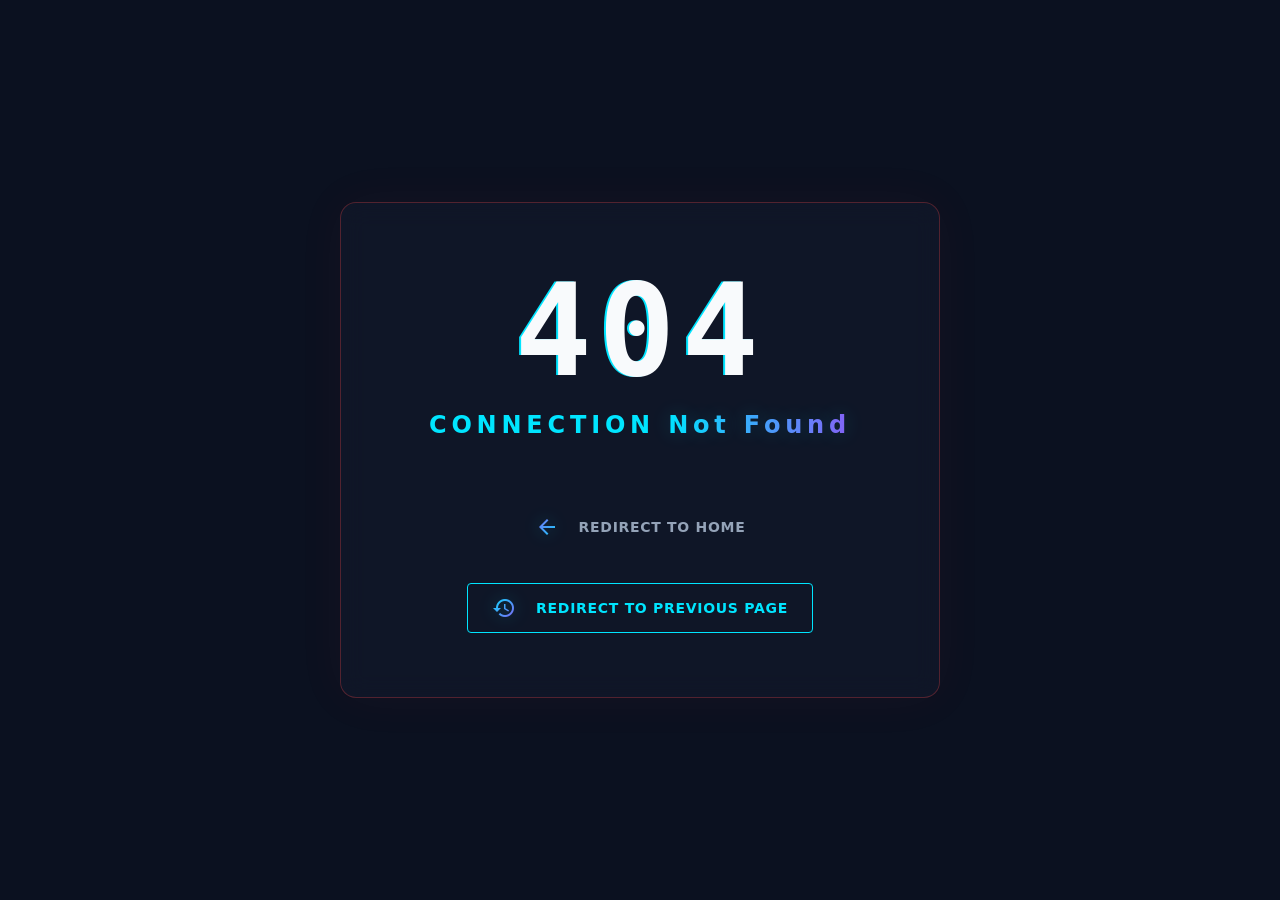
<file: 404page.html>
<!DOCTYPE html>
<html lang="en">

<head>
    <meta charset="UTF-8">
    <meta name="viewport" content="width=device-width, initial-scale=1.0">
    <title>404 - Access Restricted | Stackly Cyber Security</title>
    <link href="https://fonts.googleapis.com/icon?family=Material+Icons" rel="stylesheet">
    <link rel="stylesheet" href="shared.css">
    <link rel="stylesheet" href="style.css">
    <link rel="stylesheet" href="https://cdnjs.cloudflare.com/ajax/libs/font-awesome/6.5.1/css/all.min.css">
</head>

<body class="cyber-404-body">
    <section class="cyber-404-section">

        <div class="auth-bg-grid"></div>

        <div class="error-container glass-panel">

            <div class="glitch-wrapper">
                <h1 class="glitch-text font-mono" data-text="404">404</h1>
            </div>

            <h2 class="error-title">CONNECTION <span class="text-gradient">Not Found</span></h2>


            <a href="index.html" class="btn btn-ghost w-100" style="margin-top: 2rem; justify-content: center;">
                <span class="material-icons" style="rotate: 180deg; margin-right: 20px;">arrow_forward</span>
                Redirect to Home
            </a>
            <button onclick="history.back()" class="btn btn-outline w-100"
                style="margin-top: 2rem; justify-content: center;">
                <span class="material-icons" style="margin-right: 20px;">history</span>
                Redirect to previous page
            </button>

        </div>
    </section>
    <style>
        .cyber-404-section {
            min-height: 100vh;
            display: flex;
            align-items: center;
            justify-content: center;
            background-color: var(--bg-main);
            position: relative;
            padding: 2rem;
            overflow: hidden;
        }

        .error-container {
            position: relative;
            z-index: 10;
            width: 100%;
            max-width: 600px;
            padding: 4rem 3rem;
            text-align: center;
            border-color: rgba(239, 68, 68, 0.3);
            box-shadow: 0 0 50px rgba(239, 68, 68, 0.05);
        }

        .glitch-wrapper {
            margin-bottom: 1rem;
        }

        .glitch-text {
            font-size: 8rem;
            font-weight: 900;
            line-height: 1;
            margin: 0;
            color: var(--text-main);
            position: relative;
            display: inline-block;
            text-shadow: -2px 0 var(--accent-primary);

        }

        @keyframes glitch-anim-1 {
            0% {
                clip-path: inset(20% 0 80% 0);
                transform: translate(0);
            }

            20% {
                clip-path: inset(60% 0 10% 0);
                transform: translate(-2px, 2px);
            }

            40% {
                clip-path: inset(40% 0 50% 0);
                transform: translate(2px, -2px);
            }

            60% {
                clip-path: inset(80% 0 5% 0);
                transform: translate(-2px, 2px);
            }

            80% {
                clip-path: inset(10% 0 70% 0);
                transform: translate(2px, -2px);
            }

            100% {
                clip-path: inset(30% 0 50% 0);
                transform: translate(0);
            }
        }

        @keyframes glitch-anim-2 {
            0% {
                clip-path: inset(10% 0 60% 0);
                transform: translate(0);
            }

            20% {
                clip-path: inset(80% 0 5% 0);
                transform: translate(2px, -2px);
            }

            40% {
                clip-path: inset(30% 0 20% 0);
                transform: translate(-2px, 2px);
            }

            60% {
                clip-path: inset(70% 0 10% 0);
                transform: translate(2px, -2px);
            }

            80% {
                clip-path: inset(20% 0 50% 0);
                transform: translate(-2px, 2px);
            }

            100% {
                clip-path: inset(50% 0 30% 0);
                transform: translate(0);
            }
        }

        .error-title {
            font-size: 1.5rem;
            letter-spacing: 0.2em;
            margin-bottom: 2rem;
        }

        .terminal-readout {
            background: rgba(0, 0, 0, 0.4);
            border: 1px dashed var(--glass-border);
            padding: 1.5rem;
            border-radius: var(--radius-sm);
            text-align: left;
            font-size: 0.9rem;
            color: var(--text-muted);
            line-height: 1.6;
        }

        .readout-line {
            margin-bottom: 0.5rem;
        }

        .readout-line.error-red {
            color: #EF4444;
        }

        .prefix {
            color: var(--accent-primary);
            margin-right: 0.5rem;
        }

        .typing-line::after {
            content: '█';
            animation: blink 1s step-end infinite;
            color: var(--accent-primary);
            margin-left: 5px;
        }

        @keyframes blink {

            0%,
            100% {
                opacity: 1;
            }

            50% {
                opacity: 0;
            }
        }
    </style>

</body>

</html>
</file>
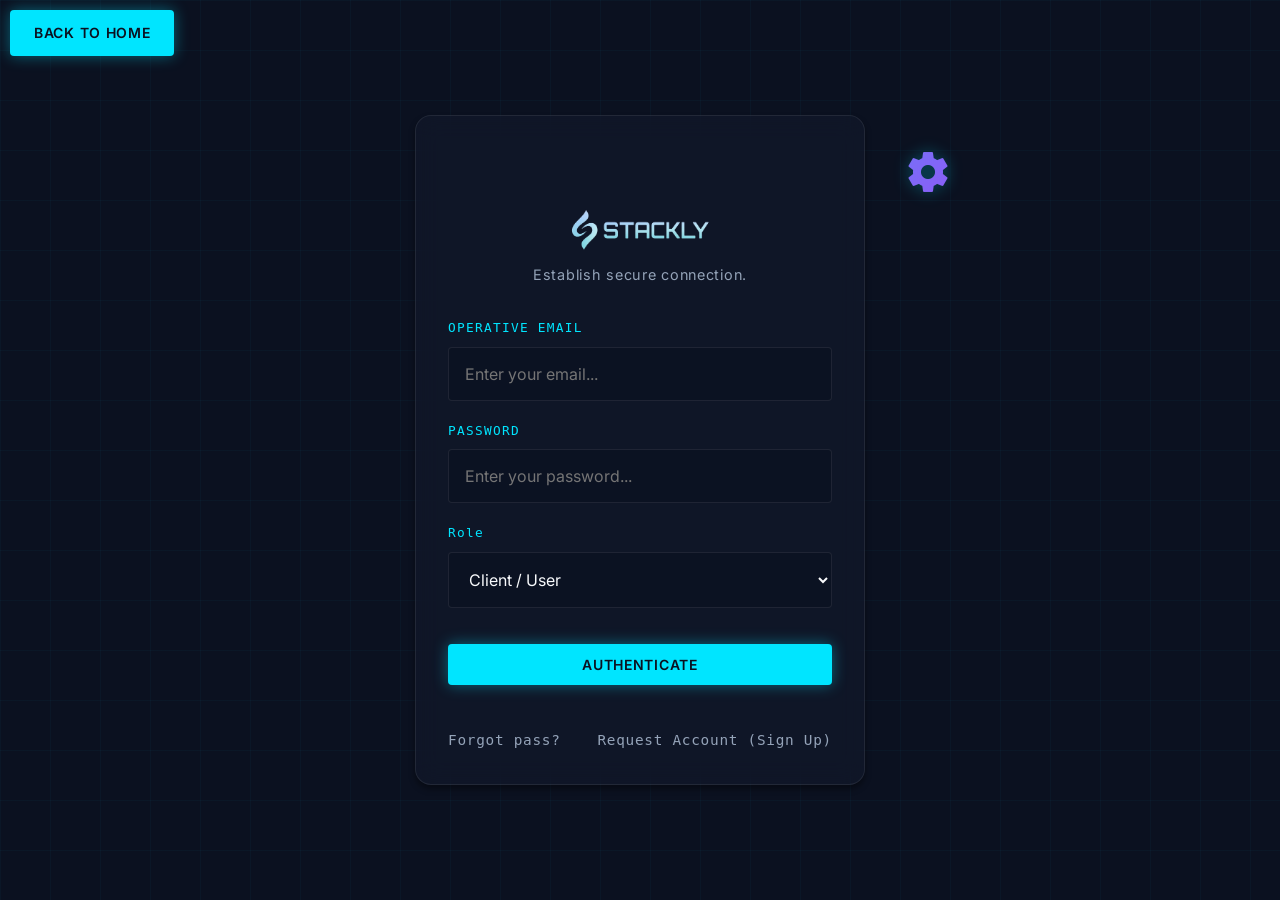
<file: login.html>
<!DOCTYPE html>
<html lang="en">

<head>
    <meta charset="UTF-8">
    <meta name="viewport" content="width=device-width, initial-scale=1.0">
    <title>Login || CyberSecurity</title>
    <link rel="stylesheet" href="login.css">
    <link rel="stylesheet" href="shared.css">
    <link href="https://fonts.googleapis.com/icon?family=Material+Icons" rel="stylesheet">
    <link
        href="https://fonts.googleapis.com/css2?family=DM+Sans:wght@400;500;600;700&family=Inter:wght@300;400;500;600;700;800&family=Outfit:wght@400;600;700;800;900&display=swap"
        rel="stylesheet" />
    <link rel="stylesheet" href="https://cdnjs.cloudflare.com/ajax/libs/font-awesome/6.5.1/css/all.min.css">
    <link href="https://unpkg.com/aos@2.3.1/dist/aos.css" rel="stylesheet">
    <script async src="https://www.googletagmanager.com/gtag/js?id=G-MEREQBG1ZE"></script>
    <script>
        window.dataLayer = window.dataLayer || [];
        function gtag() { dataLayer.push(arguments); }
        gtag('js', new Date());

        gtag('config', 'G-MEREQBG1ZE');
    </script>
</head>

<body>
    <section class="cyber-auth-section">
        <a href="index.html" class="btn btn-primary home-btn">Back to Home</a>
        <div class="auth-bg-grid"></div>

        <div class="auth-container glass-panel">

            <div class="auth-header text-center">
                <span class="material-icons icon-gradient" style="font-size: 3rem;">admin_panel_settings</span>
                <a href="index.html">
                    <img src="./assets/Stackly-Logo-White.webp" alt="Logo" class="logo">
                </a>
                <p class="auth-subtitle" id="auth-subtitle">Establish secure connection.</p>
            </div>

            <div id="auth-errors" class="terminal-errors font-mono" style="display: none; margin-bottom: 1.5rem;"></div>

            <form id="form-login" class="cyber-form auth-form active-form">
                <div class="form-group">
                    <label for="login-email" class="font-mono">OPERATIVE EMAIL</label>
                    <input type="email" id="login-email" placeholder="Enter your email...">
                </div>

                <div class="form-group">
                    <label for="login-password" class="font-mono">PASSWORD</label>
                    <input type="password" id="login-password" placeholder="Enter your password...">
                </div>

                <div class="form-group">
                    <label for="login-role" class="font-mono">Role</label>
                    <div class="custom-select">
                        <select id="login-role">
                            <option value="client" selected>Client / User</option>
                            <option value="admin">System Administrator</option>
                        </select>
                    </div>
                </div>

                <button type="submit" class="btn btn-primary w-100" style="margin-top: 1rem;">Authenticate</button>

                <div class="auth-links font-mono">
                    <a href="#" onclick="switchAuthView('forgot'); return false;">Forgot pass?</a>
                    <a href="#" onclick="switchAuthView('signup'); return false;">Request Account (Sign Up)</a>
                </div>
            </form>

            <form id="form-signup" class="cyber-form auth-form" style="display: none;">
                <div class="form-group">
                    <label for="signup-name" class="font-mono">NAME</label>
                    <input type="text" id="signup-name" placeholder="John Doe">
                </div>

                <div class="form-group">
                    <label for="signup-email" class="font-mono">CORPORATE EMAIL</label>
                    <input type="email" id="signup-email" placeholder="j.doe@company.com">
                </div>

                <div class="form-row">
                    <div class="form-group">
                        <label for="signup-password" class="font-mono">Create KEY</label>
                        <input type="password" id="signup-password" placeholder="Min 8 chars...">
                    </div>
                    <div class="form-group">
                        <label for="signup-confirm" class="font-mono">VERIFY KEY</label>
                        <input type="password" id="signup-confirm" placeholder="Repeat password...">
                    </div>
                </div>

                <button type="submit" class="btn btn-primary w-100" style="margin-top: 1rem;">Initialize
                    Account</button>

                <div class="auth-links font-mono text-center">
                    <a href="#" onclick="switchAuthView('login'); return false;">Already have Account?
                        Authenticate.</a>
                </div>
            </form>

            <form id="form-forgot" class="cyber-form auth-form" style="display: none;">
                <p style="color: var(--text-muted); font-size: 0.9rem; margin-bottom: 1.5rem; text-align: center;">
                    Enter your Operative Email. A secure key reset protocol will be transmitted to your terminal.
                </p>

                <div class="form-group">
                    <label for="forgot-email" class="font-mono">OPERATIVE EMAIL</label>
                    <input type="email" id="forgot-email" placeholder="Enter your email...">
                </div>

                <button type="submit" class="btn btn-primary w-100" style="margin-top: 1rem;"> Reset Password</button>

                <div class="auth-links font-mono text-center">
                    <a href="#" onclick="switchAuthView('login'); return false;">Return to Login</a>
                </div>
            </form>

        </div>
    </section>
    <script>
        document.addEventListener("DOMContentLoaded", () => {

            window.switchAuthView = function (view) {
                document.getElementById('form-login').style.display = 'none';
                document.getElementById('form-signup').style.display = 'none';
                document.getElementById('form-forgot').style.display = 'none';

                const errorContainer = document.getElementById('auth-errors');
                errorContainer.style.display = 'none';
                errorContainer.innerHTML = '';

                const subtitle = document.getElementById('auth-subtitle');
                if (view === 'login') {
                    document.getElementById('form-login').style.display = 'flex';
                    subtitle.textContent = "Establish secure connection.";
                } else if (view === 'signup') {
                    document.getElementById('form-signup').style.display = 'flex';
                    subtitle.textContent = "Request network clearance.";
                } else if (view === 'forgot') {
                    document.getElementById('form-forgot').style.display = 'flex';
                    subtitle.textContent = "Initiate key recovery.";
                }
            };

            const errorContainer = document.getElementById('auth-errors');

            function showError(msg) {
                errorContainer.style.display = 'block';
                errorContainer.innerHTML = `<p><span class="error-prefix">>> ERROR:</span> ${msg}</p>`;
                const container = document.querySelector('.auth-container');
                container.classList.remove('shake-error');
                void container.offsetWidth;
                container.classList.add('shake-error');
            }

            document.getElementById('form-login').addEventListener('submit', (e) => {
                e.preventDefault();
                const email = document.getElementById('login-email').value;
                const password = document.getElementById('login-password').value;
                const role = document.getElementById('login-role').value;

                if (!email || !password) {
                    showError("Credentials missing. Input required.");
                    return;
                }
                sessionStorage.setItem("userMail", email);
                errorContainer.style.display = 'none';
                const btn = e.target.querySelector('button');
                btn.textContent = "Authenticating...";
                btn.style.background = "#10B981";

                setTimeout(() => {
                    if (role === 'admin') {
                        window.location.href = 'admin-dashboard.html';
                    } else if (role === 'client') {
                        window.location.href = 'client-dashboard.html';
                    } else {
                        alert('Select a valid role !')
                    }
                    btn.textContent = "Authenticate";
                    btn.style.background = "";
                }, 1000);
            });

            document.getElementById('form-signup').addEventListener('submit', (e) => {
                e.preventDefault();
                const email = document.getElementById('signup-email').value;
                const pass1 = document.getElementById('signup-password').value;
                const pass2 = document.getElementById('signup-confirm').value;

                const emailRegex = /^[^\s@]+@[^\s@]+\.[^\s@]+$/;

                if (!emailRegex.test(email)) {
                    showError("Invalid email format detected.");
                    return;
                }

                if (pass1.length < 8) {
                    showError("Encryption Pass too weak. Minimum 8 characters required.");
                    return;
                }

                if (pass1 !== pass2) {
                    showError("Verification mismatch. Password do not align.");
                    return;
                }

                errorContainer.style.display = 'none';
                e.target.querySelector('button').textContent = " Granted";
                e.target.querySelector('button').style.background = "#10B981";
                const subtitle = document.getElementById('auth-subtitle');
                setTimeout(() => {
                    document.getElementById('form-login').style.display = 'flex';
                    subtitle.textContent = "Establish secure connection.";
                    document.getElementById('form-signup').style.display = 'none';
                }, 1000);
            });

            document.getElementById('form-forgot').addEventListener('submit', (e) => {
                e.preventDefault();
                const email = document.getElementById('forgot-email').value;

                if (!email) {
                    showError("Operative Email required for recovery.");
                    return;
                }

                errorContainer.style.display = 'none';
                e.target.querySelector('button').textContent = "Loading";
                e.target.querySelector('button').style.background = "#10B981";

                setTimeout(() => {
                    window.location.href = '404page.html'
                }, 1500);
            });
        });
    </script>
</body>

</html>
</file>
<file: shared.css>
:root {
    --bg-main: #0B1120;
    --bg-surface: #172033;
    --bg-surface-hover: #1E293B;
    --bg-glass: rgba(23, 32, 51, 0.4);
    --glass-border: rgba(255, 255, 255, 0.08);
    --accent-primary: #00E5FF;
    --accent-primary-hover: #00B8D9;
    --accent-secondary: #8B5CF6;
    --success-neon: #10B981;
    --danger-neon: #EF4444;
    --warning-neon: #F59E0B;
    --font-primary: 'Inter', system-ui, -apple-system, sans-serif;
    --font-mono: 'Fira Code', 'JetBrains Mono', monospace;
    --text-main: #F8FAFC;
    --text-muted: #94A3B8;
    --text-inverse: #0B1120;
    --shadow-sm: 0 1px 2px rgba(0, 0, 0, 0.5);
    --shadow-md: 0 4px 6px rgba(0, 0, 0, 0.4);
    --glow-primary: 0 0 15px rgba(0, 229, 255, 0.4);
    --glow-danger: 0 0 15px rgba(239, 68, 68, 0.4);
    --radius-sm: 4px;
    --radius-md: 8px;
    --radius-lg: 16px;
    --transition-base: 0.3s ease;
    --border-thin: 1px solid rgba(255, 255, 255, 0.08);
    --border-accent: 1px solid var(--accent-primary);
    --border-danger: 1px solid var(--danger-neon);
    --border-focus: 2px solid var(--accent-primary);
    --linear-bg: linear-gradient(135deg, var(--bg-surface) 0%, rgba(0, 229, 255, 0.27) 100%);
}

*,
*::before,
*::after {
    box-sizing: border-box;
    margin: 0;
    padding: 0;
    transition: all 0.3s ease;
}

h1,
h2,
h3,
h4,
h5,
h6 {
    color: var(--accent-primary);
    font-weight: 700;
    line-height: 1.2;
    letter-spacing: -0.02em;
}

html {
    scroll-behavior: smooth;
}

body {
    background-color: var(--bg-main);
    color: var(--text-main);
    font-family: var(--font-primary);
    line-height: 1.6;
    -webkit-font-smoothing: antialiased;
    overflow-x: hidden;
}


img {
    max-width: 100%;
    height: auto;
    display: block;
    border-radius: var(--radius-sm);
}

a {
    color: var(--accent-primary);
    text-decoration: none;
    transition: all var(--transition-base);
}

a:hover {
    color: var(--text-main);
    text-shadow: var(--glow-primary);
}

button {
    cursor: pointer;
}

.material-icons {
    background: linear-gradient(135deg, var(--accent-primary) 0%, var(--accent-secondary) 100%);
    -webkit-background-clip: text;
    -webkit-text-fill-color: transparent;
    background-clip: text;
    color: transparent;
    display: inline-block;
    filter: drop-shadow(0 0 8px rgba(0, 229, 255, 0.3));
    transition: all 0.4s ease;
}

.font-mono {
    font-family: var(--font-mono);
    font-size: 0.9em;
    letter-spacing: 0.05em;
}

.card {
    background-color: var(--bg-surface);
    border: 1px solid var(--glass-border);
    border-radius: var(--radius-md);
    padding: 1.5rem;
    box-shadow: var(--shadow-md);
    transition: transform var(--transition-base), box-shadow var(--transition-base);
}

.card:hover {
    transform: translateY(-2px);
    box-shadow: var(--glow-primary);
    border-color: rgba(0, 229, 255, 0.2);
}

.glass-panel {
    background: var(--bg-glass);
    backdrop-filter: blur(12px);
    -webkit-backdrop-filter: blur(12px);
    border: 1px solid var(--glass-border);
    border-radius: var(--radius-lg);
    padding: 2rem;
    box-shadow: var(--shadow-md);
}

.btn {
    display: inline-flex;
    align-items: center;
    justify-content: center;
    padding: 0.75rem 1.5rem;
    font-family: var(--font-primary);
    font-weight: 600;
    border-radius: var(--radius-sm);
    cursor: pointer;
    border: none;
    transition: all var(--transition-base);
    text-transform: uppercase;
    letter-spacing: 0.05em;
    font-size: 0.875rem;
}

.btn-primary {
    background-color: var(--accent-primary);
    color: var(--text-inverse);
    box-shadow: var(--glow-primary);
}

.btn-primary:hover {
    background-color: var(--accent-primary-hover);
    box-shadow: 0 0 25px rgba(0, 229, 255, 0.6);
    transform: scale(1.02);
}

.btn-outline {
    background-color: transparent;
    color: var(--accent-primary);
    border: 1px solid var(--accent-primary);
}

.btn-outline:hover {
    background-color: rgba(0, 229, 255, 0.1);
    box-shadow: inset 0 0 10px rgba(0, 229, 255, 0.2), var(--glow-primary);
}

.btn-ghost {
    background-color: transparent;
    color: var(--text-muted);
}

.btn-ghost:hover {
    color: var(--text-main);
    background-color: var(--bg-surface-hover);
}

.btn-danger {
    background-color: transparent;
    color: var(--danger-neon);
    border: 1px solid var(--danger-neon);
}

.btn-danger:hover {
    background-color: rgba(239, 68, 68, 0.1);
    box-shadow: inset 0 0 10px rgba(239, 68, 68, 0.2), var(--glow-danger);
    color: #fff;
}

.chips {
    display: inline-block;
    padding: 14px 18px;
    display: flex;
    flex-direction: row;
    gap: 15px;
    align-items: center;
    background-color: var(--bg-glass);
    width: fit-content;
    border-radius: 20px;
    font-family: var(--font-mono);
    color: var(--accent-primary);
    text-transform: uppercase;
}

/* .chips span {
    color: var(--accent-secondary);
} */

.text-gradient {
    background: linear-gradient(90deg, var(--accent-primary) 0%, var(--accent-secondary) 100%);
    -webkit-background-clip: text;
    -webkit-text-fill-color: transparent;
    background-clip: text;
    color: transparent;
    text-shadow: 0 0 20px rgba(0, 229, 255, 0.2);
}

.text-gradient-light {
    background: linear-gradient(90deg, var(--accent-primary) 0%, #FFFFFF 100%);
    -webkit-background-clip: text;
    -webkit-text-fill-color: transparent;
    background-clip: text;
    color: transparent;
}

.reveal-image {
    max-width: 100%;
    height: 100%;
    display: block;
    clip-path: inset(0 0 0 100%);
    -webkit-clip-path: inset(0 0 0 100%);
}

html.lenis,
html.lenis body {
    height: auto;
}

.lenis.lenis-smooth {
    scroll-behavior: auto !important;
}

.lenis.lenis-smooth [data-lenis-prevent] {
    overscroll-behavior: contain;
}

.lenis.lenis-stopped {
    overflow: hidden;
}

.lenis.lenis-smooth iframe {
    pointer-events: none;
}


.anim-focus {
    opacity: 0;
    transform: scale(1.05);
    filter: blur(10px);
    transition: opacity 1s ease var(--delay, 0s),
        transform 1.2s cubic-bezier(0.2, 0.8, 0.2, 1) var(--delay, 0s),
        filter 1s ease var(--delay, 0s);
    will-change: transform, opacity, filter;
}

.anim-focus.is-visible {
    opacity: 1;
    transform: scale(1);
    filter: blur(0);
}


.anim-wipe {
    clip-path: polygon(0 0, 100% 0, 100% 0, 0 0);
    transition: clip-path 1.2s cubic-bezier(0.77, 0, 0.175, 1) var(--delay, 0s);
    will-change: clip-path;
}

.anim-wipe.is-visible {
    clip-path: polygon(0 0, 100% 0, 100% 100%, 0 100%);
}


.text-mask-wrapper {
    display: inline-block;
    vertical-align: top;
}

.anim-text-slide {
    display: block;
    transform: translateY(110%);
    transition: transform 0.8s cubic-bezier(0.25, 1, 0.5, 1) var(--delay, 0s);
    will-change: transform;
}

.anim-text-slide.is-visible {
    transform: translateY(0);
}

.container {
    max-width: 1200px;
    margin: 0 auto;
    padding: 20px;
    padding-top: 60px;
}

#header {
    transition: all 0.7s ease;
    padding: 20px;
}

.header-cls {
    display: flex;
    flex-direction: row;
    align-items: center;
    justify-content: space-between;
    transition: all 0.4s ease;
}

.logo {
    width: 170px;
}

.nav-links {
    display: flex;
    flex-direction: row;
    align-items: center;
    gap: 15px;
}

.nav-links a {
    padding: 10px;
}

.nav-links a:hover {
    background-color: var(--accent-primary-hover);
    border-radius: 20px;
}

.nav-active {
    background-color: var(--accent-primary-hover);
    border-radius: 20px;
    color: var(--text-main);
    font-weight: 900;
}

.nav-actions {
    display: none;
}

#header.fixed {
    background-color: var(--bg-main);
    backdrop-filter: 12px;
    position: fixed;
    top: 0;
    width: 100%;
    z-index: 100;
    box-shadow: var(--glow-primary);
    border-bottom: var(--border-thin);
    padding: 20px;
}

#header.fixed .header-cls {
    justify-content: space-around;
}

#header.fixed .nav-actions {
    display: block;
}

#header.fixed .scroll-nav {
    display: none;
}

@media (max-width:768px) {
    .nav-links {
        display: none;
    }

    .nav-actions {
        display: none !important;
    }

    .scroll-nav {
        display: none;
    }
}

.hamburger {
    display: none;
    cursor: pointer;
    border-radius: 10px;
    padding: 10px;
    font-size: 2rem;
}

.hamburger span {
    font-size: 2rem;
}

#header.mob-view {
    display: none;
}

.nav-items .close-btn {
    display: none;
}

.close-btn {
    position: fixed;
    top: 30px;
    right: 30px;
    font-size: 36px;
    color: #fff;
    cursor: pointer;
    z-index: 1001;
    display: none !important;
}

header,
.header-items {
    overflow: visible !important;
}

.mob-view {
    display: none;
}

@media (max-width: 768px) {
    .nav-links {
        display: none;
    }

    .nav-actions {
        display: none;
    }

    .ham-btn {
        display: block !important;
    }

    .head-logo {
        z-index: 10000;
    }

    .nav-links {
        position: fixed;
        inset: 0;
        width: 100vw;
        height: 100vh;
        background: var(--bg-surface-hover);
        display: flex !important;
        flex-direction: column;
        align-items: center;
        justify-content: center;
        gap: 28px;
        transform: translateX(100%);
        transition: transform 0.4s ease;
        z-index: 9999;
    }

    .nav-links.active {
        transform: translateX(0);
        color: white !important;
    }

    .nav-links a {
        color: var(--text-main);
        font-size: 26px;
        font-weight: 600;
        text-decoration: none;
    }

    .nav-links .nav-active {
        color: var(--text-main) !important;
        background-color: var(--accent-secondary);
    }


    .nav-links a:hover {
        color: var(--clr-accent);
        background-color: var(--accent-secondary);
    }

    .hamburger {
        display: flex;
    }

    .head-btns {
        display: none;
    }

    .mob-view {
        display: flex;
        flex-direction: column;
        gap: 10px;
    }

    .close-btn.active {
        display: block !important;
    }
}


.section-header {
    display: flex;
    flex-direction: column;
    align-items: center;
    gap: 20px;
    padding: 20px 0;
    max-width: 700px;
    margin: 0 auto;
    text-align: center;
}

.sec-cor .section-header {
    align-items: start !important;
    text-align: start;
    margin: 0;
}

.section-header h1 {
    font-size: 2.5rem;
    line-height: 1.3;
    letter-spacing: 1px;
    text-transform: capitalize;
}

.section-header .chips,
.section-header .sec-head,
.section-header .sec-desc {
    visibility: hidden;
}

@media (max-width:468px) {
    .section-header h1 {
        font-size: 2rem !important;
    }
}


.call-btn {
    display: flex;
    align-items: center;
    gap: 15px;
    border: var(--border-thin);
    padding: 16px;
}

.call-btn:hover {
    border-color: #00B8D9;
}

.mail-btn {
    display: flex;
    gap: 15px;
    align-items: center;
    padding: 20px;
}

.sub-hero {
    background-image: linear-gradient(rgba(0, 0, 0, 0.5), rgba(0, 0, 0, 0.5)), url('./assets/sub-hero1.webp');
    background-attachment: fixed;
    background-position: center;
    background-repeat: no-repeat;
    background-size: cover;
}

.sub-hero-content {
    height: 70vh;
    display: flex;
    flex-direction: column;
    align-items: center;
    justify-content: center;
    gap: 15px;
}

.sub-hero-content .breadcrumb {
    display: flex;
    align-items: center;
    gap: 10px;
}

.sub-hero-content h1 {
    font-size: 3rem;
}

.sub-hero-content a {
    text-decoration: underline;
}

.hero-quote {
    font-size: 2rem;
    text-align: center;
}

.hero-quote span {
    color: var(--accent-primary-hover);
}

.faq-container {
    display: flex;
    flex-direction: row;
    gap: 30px;
}

.faq-head-container {
    flex: 1;
}

.faq-head-container img {
    width: 100%;
}

.faq-content-container {
    display: flex;
    flex-direction: column;
    flex: 1;
    justify-content: space-between;
}

.faq-item {
    background-color: var(--bg-surface);
    border: 1px solid var(--glass-border);
    border-radius: var(--radius-md);
    overflow: hidden;
    transition: all 0.3s ease;
}

.faq-item:hover {
    border-color: rgba(0, 229, 255, 0.3);
}

.faq-item.active {
    border-color: var(--accent-primary);
    box-shadow: 0 0 20px rgba(0, 229, 255, 0.05);
    background-color: var(--bg-main);
}

.faq-ques {
    display: flex;
    justify-content: space-between;
    align-items: center;
    padding: 1.5rem;
    cursor: pointer;
    user-select: none;
}

.faq-ques h3 {
    margin: 0;
    font-size: 1.125rem;
    color: var(--text-main);
    transition: color 0.3s ease;
}

.faq-item.active .faq-ques h3 {
    color: var(--accent-primary);
}

.faq-ques .material-icons {
    color: var(--text-muted);
    transition: transform 0.4s cubic-bezier(0.25, 0.8, 0.25, 1), color 0.3s ease;
}

.faq-item.active .faq-ques .material-icons {
    transform: rotate(180deg);
    color: var(--accent-primary);
}

.faq-ans-wrapper {
    display: grid;
    grid-template-rows: 0fr;
    transition: grid-template-rows 0.4s cubic-bezier(0.25, 0.8, 0.25, 1);
}

.faq-item.active .faq-ans-wrapper {
    grid-template-rows: 1fr;
}

.faq-ans {
    overflow: hidden;
}

.faq-ans p {
    padding: 0 1.5rem 1.5rem 1.5rem;
    margin: 0;
    color: var(--text-muted);
    line-height: 1.6;
}

@media (max-width:900px) {
    .faq-container {
        flex-wrap: wrap;
    }
}

.cta-container {
    display: flex;
    flex-direction: row;
    background: var(--linear-bg);
    border-top: 1px solid var(--glass-border);
    border-bottom: 1px solid var(--glass-border);
    padding: 20px;
    align-items: center;
    gap: 30px;
    justify-content: space-between;
    text-align: center;
    border-radius: 20px;
}

.cta-img {
    overflow: hidden;
}

.cta-img img {
    width: 300px;
    height: 200px;
}

.cta-content {
    display: flex;
    flex-direction: column;
    align-items: center;
    gap: 30px;
}

.cta-actions {
    display: flex;
    gap: 40px;
}

.cta-content h1 {
    max-width: 600px;
}

.cta-container:hover img {
    transform: rotate(10deg);
}

@media (max-width:900px) {
    .cta-actions {
        flex-wrap: wrap;
    }
}

.cyber-footer {
    position: relative;
    background-color: #050810;
    border-top: 1px solid var(--accent-primary);
    box-shadow: inset 0 20px 40px rgba(0, 229, 255, 0.03);
    overflow: hidden;
    padding: 4rem 2rem 2rem 2rem;
    color: var(--text-muted);
}

.footer-grid-bg {
    position: absolute;
    top: 0;
    left: 0;
    width: 100%;
    height: 100%;
    background-image:
        linear-gradient(rgba(255, 255, 255, 0.02) 1px, transparent 1px),
        linear-gradient(90deg, rgba(255, 255, 255, 0.02) 1px, transparent 1px);
    background-size: 40px 40px;
    z-index: 0;
    pointer-events: none;
    mask-image: linear-gradient(to bottom, black 0%, transparent 100%);
    -webkit-mask-image: linear-gradient(to bottom, black 0%, transparent 100%);
}

.footer-container {
    position: relative;
    max-width: 1200px;
    margin: 0 auto;
    z-index: 1;
}

.footer-divider {
    border: none;
    height: 1px;
    background: linear-gradient(90deg, transparent, var(--glass-border) 20%, var(--glass-border) 80%, transparent);
    margin: 3rem 0;
}

.footer-links-grid {
    display: grid;
    grid-template-columns: 2fr 1fr 1fr 1fr;
    gap: 3rem;
}

.brand-logo {
    color: var(--text-main);
    font-size: 1.75rem;
    letter-spacing: 2px;
    margin: 0 0 1rem 0;
}

.brand-desc {
    line-height: 1.6;
    margin: 1.5rem;
    margin-left: 25px;

}

.social-links {
    display: flex;
    gap: 1rem;
    margin-left: 25px;
}


.social-btn {
    display: flex;
    align-items: center;
    justify-content: center;
    width: 40px;
    height: 40px;
    border-radius: 50%;
    background: var(--bg-surface);
    color: var(--text-main);
    border: 1px solid var(--glass-border);
}

.social-btn:hover {
    background: var(--accent-primary);
    color: var(--bg-main);
    box-shadow: 0 0 15px var(--accent-primary);
}

.link-column h4 {
    color: var(--text-main);
    margin: 0 0 1.5rem 0;
    font-size: 0.9rem;
    letter-spacing: 0.1em;
}

.link-column ul {
    list-style: none;
    padding: 0;
    margin: 0;
    display: flex;
    flex-direction: column;
    gap: 0.75rem;
}

.link-column a {
    color: var(--text-muted);
    font-size: 0.95rem;
}

.link-column a:hover {
    color: var(--text-main);
    text-shadow: 0 0 8px rgba(255, 255, 255, 0.5);
    padding-left: 5px;
}

.footer-bottom {
    display: flex;
    justify-content: space-between;
    align-items: center;
    padding-top: 1rem;
    font-size: 0.85rem;
}

.system-status {
    display: flex;
    align-items: center;
    gap: 0.75rem;
    background: rgba(16, 185, 129, 0.1);
    padding: 0.5rem 1rem;
    border-radius: 50px;
    border: 1px solid rgba(16, 185, 129, 0.2);
}

.status-text {
    color: #10B981;
    letter-spacing: 0.05em;
}

.status-dot {
    width: 8px;
    height: 8px;
    background-color: #10B981;
    border-radius: 50%;
    box-shadow: 0 0 10px #10B981;
    animation: pulseSecure 2s infinite;
}

@keyframes pulseSecure {
    0% {
        box-shadow: 0 0 0 0 rgba(16, 185, 129, 0.4);
    }

    70% {
        box-shadow: 0 0 0 8px rgba(16, 185, 129, 0);
    }

    100% {
        box-shadow: 0 0 0 0 rgba(16, 185, 129, 0);
    }
}

@media (max-width: 992px) {
    .footer-links-grid {
        grid-template-columns: 1fr 1fr;
    }

    .footer-newsletter {
        flex-direction: column;
        align-items: flex-start;
    }

    .terminal-input-group {
        max-width: 100%;
    }
}

@media (max-width: 768px) {
    .footer-links-grid {
        grid-template-columns: 1fr;
        gap: 2rem;
    }

    .footer-bottom {
        flex-direction: column;
        gap: 1rem;
        text-align: center;
    }
}

html {
    scrollbar-width: thin;
    scrollbar-color: var(--accent-primary) var(--bg-main);
}

::-webkit-scrollbar {
    width: 8px;
    height: 8px;
}

::-webkit-scrollbar-track {
    background: var(--bg-main);
    border-left: 1px solid rgba(0, 229, 255, 0.05);
}

::-webkit-scrollbar-thumb {
    background: rgba(0, 229, 255, 0.3);
    border-radius: 10px;
    border: 1px solid rgba(0, 229, 255, 0.5);
    transition: background 0.3s ease;
}

::-webkit-scrollbar-thumb:hover {
    background: rgba(0, 229, 255, 0.8);
    box-shadow: 0 0 10px rgba(0, 229, 255, 0.5);
}

::-webkit-scrollbar-corner {
    background: var(--bg-main);
}
</file>
<file: style.css>
:root {
    --bg-main: #0B1120;
    --bg-surface: #172033;
    --bg-surface-hover: #1E293B;
    --bg-glass: rgba(23, 32, 51, 0.4);
    --glass-border: rgba(255, 255, 255, 0.08);
    --accent-primary: #00E5FF;
    --accent-primary-hover: #00B8D9;
    --accent-secondary: #8B5CF6;
    --success-neon: #10B981;
    --danger-neon: #EF4444;
    --warning-neon: #F59E0B;
    --font-primary: 'Inter', system-ui, -apple-system, sans-serif;
    --font-mono: 'Fira Code', 'JetBrains Mono', monospace;
    --text-main: #F8FAFC;
    --text-muted: #94A3B8;
    --text-inverse: #0B1120;
    --shadow-sm: 0 1px 2px rgba(0, 0, 0, 0.5);
    --shadow-md: 0 4px 6px rgba(0, 0, 0, 0.4);
    --glow-primary: 0 0 15px rgba(0, 229, 255, 0.4);
    --glow-danger: 0 0 15px rgba(239, 68, 68, 0.4);
    --radius-sm: 4px;
    --radius-md: 8px;
    --radius-lg: 16px;
    --transition-base: 0.3s ease;
    --border-thin: 1px solid rgba(255, 255, 255, 0.08);
    --border-accent: 1px solid var(--accent-primary);
    --border-danger: 1px solid var(--danger-neon);
    --border-focus: 2px solid var(--accent-primary);
}

.hero {
    position: relative;
    padding: 2rem 2rem;
    overflow: hidden;
    background: radial-gradient(circle at 20% 30%, rgba(0, 229, 255, 0.05), transparent 50%), var(--bg-main);
}

.hero-container {
    max-width: 1200px;
    margin: 0 auto;
    display: grid;
    grid-template-columns: 1fr 1fr;
    gap: 4rem;
    align-items: center;
    z-index: 2;
    position: relative;
}

.hero-content {
    display: flex;
    flex-direction: column;
    gap: 1.5rem;
}

.hero-content .chips,
.hero-head,
.hero-desc,
.hero-actions .btn {
    visibility: hidden;
}

.chips {
    display: inline-flex;
    align-items: center;
    gap: 0.5rem;
    width: fit-content;
    padding: 0.5rem 1.25rem;
    background: rgba(0, 229, 255, 0.1);
    border: 1px solid rgba(0, 229, 255, 0.2);
    border-radius: 50px;
    color: var(--accent-primary);
    font-family: var(--font-mono);
    font-size: 0.875rem;
    font-weight: 500;
    box-shadow: inset 0 0 10px rgba(0, 229, 255, 0.05);
    backdrop-filter: blur(4px);
    -webkit-backdrop-filter: blur(4px);
}

.chips .material-icons {
    font-size: 1.1rem;
}

.hero-head {
    font-size: clamp(2.5rem, 5vw, 4rem);
    line-height: 1.15;
    margin: 0;
    font-weight: 800;
    letter-spacing: -0.02em;
    color: var(--text-main);
}

.hero-desc {
    font-size: 1.125rem;
    color: var(--text-muted);
    max-width: 90%;
    line-height: 1.7;
    margin: 0;
}

.hero-actions {
    display: flex;
    gap: 1rem;
    margin-top: 1rem;
}

.hero-img-slide {
    position: relative;
    width: 100%;
    aspect-ratio: 4 / 3;
    border-radius: var(--radius-lg);
    background: var(--bg-glass);
    border: 1px solid var(--glass-border);
    box-shadow: var(--shadow-md), 0 0 40px rgba(0, 229, 255, 0.08);
    overflow: hidden;
    animation: floatUI 6s ease-in-out infinite;
}

.hero-img {
    position: absolute;
    top: 0;
    left: 0;
    width: 100%;
    height: 100%;
    object-fit: cover;
    opacity: 0;
    transform: scale(1.08);
    transition: opacity 0.8s ease-in-out, transform 0.8s ease-in-out;
    pointer-events: none;
}

.hero-img.active {
    opacity: 1;
    transform: scale(1);
    pointer-events: auto;
}

@keyframes floatUI {
    0% {
        transform: translateY(0px);
    }

    50% {
        transform: translateY(-12px);
    }

    100% {
        transform: translateY(0px);
    }
}

@media (max-width: 992px) {
    .hero-container {
        grid-template-columns: 1fr;
        text-align: center;
        gap: 3rem;
    }

    .chips {
        margin: 0 auto;
    }

    .hero-desc {
        margin: 0 auto;
        max-width: 100%;
    }

    .hero-actions {
        justify-content: center;
    }
}

@media (max-width: 480px) {
    .hero-actions {
        flex-direction: column;
        width: 100%;
    }

    .hero-actions .btn {
        width: 100%;
    }
}

.trusted-by {
    padding: 3rem 0;
    background-color: var(--bg-surface);
    border-top: 1px solid var(--glass-border);
    border-bottom: 1px solid var(--glass-border);
    overflow: hidden;
    position: relative;
}

.trusted-container {
    width: 100%;
    display: flex;
    flex-direction: column;
    align-items: center;
    gap: 2rem;
}

.trusted-label {
    color: var(--text-muted);
    font-size: 0.875rem;
    text-transform: uppercase;
    letter-spacing: 0.15em;
    margin: 0;
    text-align: center;
}

.trust-marquee-wrapper {
    width: 100%;
    max-width: 1400px;
    overflow: hidden;
    position: relative;
    mask-image: linear-gradient(to right, transparent, black 10%, black 90%, transparent);
    -webkit-mask-image: linear-gradient(to right, transparent, black 10%, black 90%, transparent);
}


.marquee-logo {
    padding: 0 4rem;
    display: flex;
    align-items: center;
    justify-content: center;
    /* filter: grayscale(100%) opacity(40%); */
    transition: all var(--transition-base);
    cursor: pointer;
}

.marquee-logo img {
    height: 40px;
    width: auto;
    max-width: 160px;
    object-fit: contain;
}

.marquee-logo:hover {
    filter: grayscale(0%) opacity(100%) drop-shadow(0 0 12px rgba(0, 229, 255, 0.4));
    transform: scale(1.05);
}

.trust-marquee-track {
    display: flex;
    width: max-content;
    animation: stepMarquee 15s infinite;
}

.trust-marquee-track:hover {
    animation-play-state: paused;
}

@keyframes stepMarquee {

    0%,
    15% {
        transform: translateX(0);
    }

    20%,
    35% {
        transform: translateX(-10%);
    }

    40%,
    55% {
        transform: translateX(-20%);
    }

    60%,
    75% {
        transform: translateX(-30%);
    }

    80%,
    95% {
        transform: translateX(-40%);
    }

    100% {
        transform: translateX(-50%);
    }
}

@media (max-width: 768px) {
    .marquee-logo {
        padding: 0 2.5rem;
    }

    .marquee-logo img {
        height: 30px;
    }
}

.about-container {
    display: flex;
    flex-direction: row;
    gap: 30px;
}

.about-img-container {
    display: flex;
    gap: 20px;
    flex: 1;
    align-items: center;
}

.about-img-container img {
    width: 50%;
    height: 500px;
    object-fit: cover;
}

.about-img-box {
    display: flex;
    flex-direction: column;
    height: 100%;
}

.about-img-box img {
    width: 100%;
    height: 300px;
    object-fit: cover;
}

.about-content-container {
    flex: 0.8;
    display: flex;
    flex-direction: column;
    gap: 30px;
}

.about-content-clip {
    background-color: var(--accent-primary);
    border-top-left-radius: 30cm;
    border-bottom-left-radius: 30cm;
    padding: 20px;
}

.about-content-clip h3 {
    color: var(--accent-secondary);
    padding-bottom: 20px;
}

.about-footer {
    display: flex;
    align-items: center;
    justify-content: space-between;
}

.about-footer-left {
    display: flex;
    flex-direction: column;
    gap: 20px;
    align-items: start;
}

.about-f-item {
    display: flex;
    align-items: center;
    gap: 20px;
}

.about-footer-actions {
    display: flex;
    flex-direction: column;
    gap: 20px;
    justify-content: space-between;
}

.call-btn {
    display: flex;
    align-items: center;
    gap: 15px;
    border: var(--border-thin);
    padding: 16px;
}

.call-btn:hover {
    border-color: #00B8D9;
}

@media (max-width:900px) {
    .about-container {
        flex-direction: column;
    }

    .about-footer {
        flex-direction: column;
        gap: 20px;
        align-items: start;
    }

    .about-content-clip {
        text-align: center;
    }
}

.services {
    background-color: var(--bg-surface-hover);
}

.services-card-container {
    display: grid;
    grid-template-columns: repeat(auto-fit, minmax(300px, 1fr));
    gap: 30px;
}

.services-card {
    display: flex;
    flex-direction: column;
    justify-content: space-between;
    gap: 30px;
    background-color: var(--bg-main);
    padding: 60px 30px;
    border-radius: 10px;
    transition: all 0.4s ease-in;
}

.services-card .services-icon span {
    font-size: 3rem;
    padding: 10px;
}

.services-content-head {
    display: flex;
    align-items: center;
    justify-content: space-between;

}

.services-content-head a {
    padding: 4px 8px;
    background-color: white !important;
    border-radius: 30px;
    text-align: center;
}

.services-content {
    display: flex;
    flex-direction: column;
    gap: 30px;
}

.services-content-head h3 {
    font-size: 1.5rem;
}

.services-card:hover .services-content-head a {
    transform: translateX(10px);
}

.services-card:hover {
    background-color: var(--accent-primary-hover);
}

.services-card:hover .services-content-head h3 {
    color: var(--text-main);
}

.services-card:hover .services-icon span {
    background: var(--text-main);
    -webkit-background-clip: text;
    -webkit-text-fill-color: transparent;
    background-clip: text;
    color: transparent;
}

@media (max-width:768px) {
    .services-card-container {
        grid-template-columns: 1fr;
    }
}

.features-container {
    display: flex;
    gap: 30px;
}

.features-img-container {
    display: flex;
    flex-direction: column;
    gap: 30px;
    flex: 1;
}

.features-img-container img {
    width: 100%;
    height: 100%;
    border-radius: 10px;
}

.features-img-box {
    display: flex;
    gap: 30px;
    flex: 0.2;
}

.features-img-box img {
    flex: 0.2;
}

.features-img-services {
    padding: 20px 10px;
    background-color: var(--accent-secondary);
    display: flex;
    flex-direction: column;
    justify-content: space-around;
    text-align: center;
    border-radius: 20px;
    flex: 1;
}

.features-img-services h2 {
    font-size: 2.75rem;
}

.features-img-services p {
    color: var(--text-main);
    text-align: center;
}

.features-content-container {
    display: flex;
    flex-direction: column;
    gap: 30px;
    flex: 1;
}

.features-card-container {
    display: flex;
    flex-direction: column;
    gap: 30px;
}

.features-card {
    display: flex;
    align-items: start;
    gap: 30px;
    padding-bottom: 10px;
    border-bottom: var(--border-thin);
    border-radius: 2px !important;
}

.features-card span {
    font-size: 2rem;
    padding: 10px;
    border: var(--border-accent);
    border-radius: 40px;
}

.features-content {
    display: flex;
    flex-direction: column;
    gap: 20px;
}

.features-card:hover {
    border-color: #00E5FF;
    border-width: 2px;
}

@media (max-width:900px) {
    .features-container {
        flex-wrap: wrap;
        flex-direction: column-reverse;
    }

    .features-img-box {
        flex-wrap: wrap;
    }
}

@media (max-width:768px) {
    .features-card {
        flex-wrap: wrap;
    }
}

.projects {
    background-color: var(--bg-surface-hover);
}

.pin-section {
    width: 100%;
    background-color: var(--bg-main);
    margin: 0;
    box-sizing: border-box;
}

.projects-container {
    max-width: 1200px;
    width: 100%;
    margin: 0 auto;
}

.progress-track {
    width: 4px;
    background: var(--glass-border);
    border-radius: 4px;
    position: relative;
    height: 100%;
    overflow: hidden;
}

.fill {
    width: 100%;
    height: 100%;
    background: #00E5FF;
    transform-origin: top;
    transform: scaleY(0.25);
    transition: transform 0.1s linear;
}

.list {
    list-style: none;
    padding: 0;
    margin: 0;
    display: flex;
    flex-direction: column;
    justify-content: space-between;
}

.list li {
    font-size: 1.25rem;
    color: #94A3B8;
    cursor: pointer;
    transition: color 0.3s ease, text-shadow 0.3s ease, transform 0.3s ease;
}

.list li.active {
    color: #00E5FF;
    text-shadow: 0 0 10px rgba(0, 229, 255, 0.4);
}

.slide img {
    margin-top: 1.5rem;
    border: 1px solid var(--glass-border);
    border-radius: var(--radius-sm);
    max-height: 250px;
    object-fit: cover;
}

@media (max-width: 991px) {
    .pin-section {
        height: auto;
        padding: 4rem 0;
        display: block;
    }

    .projects-container {
        display: flex;
        flex-direction: column;
        gap: 2rem;
        padding: 0;
    }

    .projects-nav {
        display: none;
    }

    .projects-content {
        height: auto;
        display: flex;
        flex-direction: column;
        gap: 2rem;
    }

    .projects-content .glass-panel {
        padding: 10px;
    }

    .slide {
        position: relative;
        opacity: 1;
        visibility: visible;
        height: auto;
        padding: 2rem;
    }

    .slide h3 {
        font-size: 2.5rem;
    }
}

@media (min-width: 992px) {
    .pin-section {
        height: 400vh;
        position: relative;
    }

    .projects-container {
        position: sticky;
        top: 0;
        height: 100vh;
        display: grid;
        grid-template-columns: 1fr 1.5fr;
        gap: 4rem;
        padding: 0 2rem;
        align-items: center;
        overflow: hidden;
    }

    .projects-nav {
        display: flex;
        gap: 2rem;
        align-items: stretch;
        height: 500px;
    }

    .projects-content {
        position: relative;
        height: 500px;
        width: 100%;
    }

    .slide {
        position: absolute;
        top: 0;
        left: 0;
        width: 100%;
        height: 100%;
        display: flex;
        flex-direction: column;
        justify-content: center;
        opacity: 0;
        visibility: hidden;
        transition: opacity 0.5s ease, visibility 0.5s ease;
    }

    .slide h3 {
        font-size: 3rem;
    }

    .slide.active {
        opacity: 1;
        visibility: visible;
        z-index: 2;
    }
}

.choose-us-container {
    display: flex;
    flex-direction: row;
    gap: 40px;
}

.choose-us-img {
    flex: 1;
}

.choose-us-img img {
    width: 100%;
    height: 100%;
}

.choose-us-content {
    display: flex;
    flex-direction: column;
    gap: 30px;
    flex: 1;
}

.choose-us-card-container {
    display: flex;
    flex-direction: column;
    gap: 30px;
}

.choose-us-card {
    display: flex;
    flex-direction: row;
    gap: 20px;
    padding: 14px;
    background-color: var(--bg-surface-hover);
    border-radius: 20px;
    transition: all 0.4s ease;
}

.choose-us-card:hover {
    transform: rotate(5deg);
}

.choose-content {
    display: flex;
    flex-direction: column;
    gap: 20px;
}

.choose-us-card span {
    font-size: 2rem;
}

@media (max-width:768px) {
    .choose-us-container {
        flex-direction: column;
    }
}

.security-services {
    padding: 6rem 2rem;
    background-color: var(--bg-main);
}

.services-container {
    max-width: 1200px;
    margin: 0 auto;
}

.section-header {
    text-align: center;
    margin-bottom: 4rem;
}

.section-title {
    font-size: clamp(2rem, 4vw, 3rem);
    margin: 0 0 1rem 0;
    color: var(--text-main);
}

.section-desc {
    color: var(--text-muted);
    font-size: 1.125rem;
}

.bento-grid {
    display: grid;
    grid-template-columns: repeat(3, 1fr);
    grid-template-rows: repeat(2, minmax(250px, auto));
    gap: 1.5rem;
}

.bento-card {
    position: relative;
    background-color: var(--bg-surface);
    border: 1px solid var(--glass-border);
    border-radius: var(--radius-lg);
    padding: 2.5rem;
    overflow: hidden;
    display: flex;
    flex-direction: column;
    justify-content: space-between;
    transition: all 0.4s ease;
    z-index: 1;
}

.bento-card:hover {
    transform: translateY(-5px);
    border-color: rgba(0, 229, 255, 0.3);
    box-shadow: 0 10px 30px rgba(0, 0, 0, 0.5), inset 0 0 20px rgba(0, 229, 255, 0.05);
}

.bento-icon {
    font-size: 2.5rem;
    margin-bottom: 1.5rem;
}

.bento-card h3 {
    font-size: 1.5rem;
    margin: 0 0 1rem 0;
    color: var(--text-main);
}

.bento-card p {
    color: var(--text-muted);
    margin: 0;
    line-height: 1.6;
}

.bento-large {
    grid-column: span 2;
    grid-row: span 1;
}

.bento-large h3 {
    font-size: 2rem;
}

.bento-wide {
    grid-column: span 2;
}

.horizontal-content {
    display: flex;
    justify-content: space-between;
    align-items: center;
    gap: 2rem;
}

.horizontal-content p {
    max-width: 600px;
}

@media (max-width: 992px) {

    .bento-grid {
        grid-template-columns: repeat(2, 1fr);
    }

    .bento-large {
        grid-column: span 2;
        grid-row: auto;
    }

    .bento-wide {
        grid-column: span 2;
    }
}

@media (max-width: 768px) {

    .bento-grid {
        grid-template-columns: 1fr;
    }

    .bento-large,
    .bento-wide {
        grid-column: span 1;
    }

    .horizontal-content {
        flex-direction: column;
        align-items: flex-start;
    }
}

.cyber-testimonials {
    padding: 6rem 2rem;
    background-color: var(--bg-surface-hover);
    overflow: hidden;
}

.carousel-wrapper {
    position: relative;
    width: 100%;
    max-width: 1000px;
    margin: 0 auto;
    display: flex;
    flex-direction: column;
    align-items: center;
}

.carousel-track {
    position: relative;
    width: 100%;
    height: 350px;
    display: flex;
    justify-content: center;
    align-items: center;
}

.testi-card {
    position: absolute;
    width: 350px;
    height: auto;
    min-height: 280px;
    display: flex;
    flex-direction: column;
    justify-content: space-between;
    transition: all 0.5s cubic-bezier(0.25, 0.8, 0.25, 1);
    opacity: 0;
    pointer-events: none;
}

.testi-card.active {
    transform: translateX(0) scale(1);
    opacity: 1;
    z-index: 3;
    pointer-events: auto;
    border-color: var(--accent-primary);
    box-shadow: 0 10px 30px rgba(0, 0, 0, 0.5), inset 0 0 15px rgba(0, 229, 255, 0.1);
}

.testi-card.prev {
    transform: translateX(-100%) scale(0.85);
    opacity: 0.4;
    z-index: 2;
    pointer-events: auto;
    cursor: pointer;
    filter: grayscale(80%);
}

.testi-card.next {
    transform: translateX(100%) scale(0.85);
    opacity: 0.4;
    z-index: 2;
    pointer-events: auto;
    cursor: pointer;
    filter: grayscale(80%);
}

.testi-card.hidden {
    transform: translateX(0) scale(0.5);
    opacity: 0;
    z-index: 1;
}

.testi-card.prev:hover,
.testi-card.next:hover {
    opacity: 0.7;
    filter: grayscale(30%);
}

.carousel-controls {
    display: flex;
    gap: 1rem;
    margin-top: 2rem;
    z-index: 10;
}

.carousel-controls .btn {
    border-radius: 50px;
    padding: 0.5rem 1rem;
}

.client-info {
    display: flex;
    gap: 20px;
}

.testi-card img {
    width: 100px;
    height: 70px;
    object-fit: cover;
}

@media (max-width: 768px) {
    .testi-card {
        width: 300px;
    }

    .testi-card.prev {
        transform: translateX(-40%) scale(0.8);
        opacity: 0.2;
    }

    .testi-card.next {
        transform: translateX(40%) scale(0.8);
        opacity: 0.2;
    }
}

.faq-container {
    display: flex;
    flex-direction: row;
    gap: 30px;
}

.faq-head-container {
    flex: 1;
}

.faq-head-container img {
    width: 100%;
}

.faq-content-container {
    display: flex;
    flex-direction: column;
    flex: 1;
    justify-content: space-between;
}

.faq-item {
    background-color: var(--bg-surface);
    border: 1px solid var(--glass-border);
    border-radius: var(--radius-md);
    overflow: hidden;
    transition: all 0.3s ease;
}

.faq-item:hover {
    border-color: rgba(0, 229, 255, 0.3);
}

.faq-item.active {
    border-color: var(--accent-primary);
    box-shadow: 0 0 20px rgba(0, 229, 255, 0.05);
    background-color: var(--bg-main);
}

.faq-ques {
    display: flex;
    justify-content: space-between;
    align-items: center;
    padding: 1.5rem;
    cursor: pointer;
    user-select: none;
}

.faq-ques h3 {
    margin: 0;
    font-size: 1.125rem;
    color: var(--text-main);
    transition: color 0.3s ease;
}

.faq-item.active .faq-ques h3 {
    color: var(--accent-primary);
}

.faq-ques .material-icons {
    color: var(--text-muted);
    transition: transform 0.4s cubic-bezier(0.25, 0.8, 0.25, 1), color 0.3s ease;
}

.faq-item.active .faq-ques .material-icons {
    transform: rotate(180deg);
    color: var(--accent-primary);
}

.faq-ans-wrapper {
    display: grid;
    grid-template-rows: 0fr;
    transition: grid-template-rows 0.4s cubic-bezier(0.25, 0.8, 0.25, 1);
}

.faq-item.active .faq-ans-wrapper {
    grid-template-rows: 1fr;
}

.faq-ans {
    overflow: hidden;
}

.faq-ans p {
    padding: 0 1.5rem 1.5rem 1.5rem;
    margin: 0;
    color: var(--text-muted);
    line-height: 1.6;
}

@media (max-width:900px) {
    .faq-container {
        flex-wrap: wrap;
    }
}

.cta-container {
    display: flex;
    flex-direction: row;
    background: var(--linear-bg);
    border-top: 1px solid var(--glass-border);
    border-bottom: 1px solid var(--glass-border);
    padding: 20px;
    align-items: center;
    gap: 30px;
    justify-content: space-between;
    text-align: center;
    border-radius: 20px;
}

.cta-img {
    overflow: hidden;
}

.cta-img img {
    width: 300px;
    height: 200px;
}

.cta-content {
    display: flex;
    flex-direction: column;
    align-items: center;
    gap: 30px;
}

.cta-actions {
    display: flex;
    gap: 40px;
}

.cta-content h1 {
    max-width: 600px;
}

.cta-container:hover img {
    transform: rotate(10deg);
}

@media (max-width:900px) {
    .cta-actions {
        flex-wrap: wrap;
    }
}
</file>
<file: login.css>
.cyber-auth-section {
    min-height: 100vh;
    display: flex;
    align-items: center;
    justify-content: center;
    background-color: var(--bg-main);
    position: relative;
    padding: 2rem;
    overflow: hidden;
}

.auth-bg-grid {
    position: absolute;
    top: 0;
    left: 0;
    width: 100%;
    height: 100%;
    background-image:
        linear-gradient(rgba(0, 229, 255, 0.03) 1px, transparent 1px),
        linear-gradient(90deg, rgba(0, 229, 255, 0.03) 1px, transparent 1px);
    background-size: 50px 50px;
    z-index: 0;
    animation: panGrid 20s linear infinite;
}

@keyframes panGrid {
    0% {
        background-position: 0 0;
    }

    100% {
        background-position: 50px 50px;
    }
}

.auth-container {
    position: relative;
    z-index: 10;
    width: 100%;
    max-width: 450px;
    padding: 3rem 2.5rem;
    box-shadow: 0 0 40px rgba(0, 0, 0, 0.8), 0 0 20px rgba(0, 229, 255, 0.1);
}

.auth-header {
    margin-bottom: 2rem;
    display: flex;
    flex-direction: column;
    align-items: center;
    gap: 10px;
}

.auth-subtitle {
    color: var(--text-muted);
    font-size: 0.9rem;
    letter-spacing: 0.05em;
    margin: 0;
}

.auth-form {
    animation: formFadeIn 0.4s ease forwards;
}

@keyframes formFadeIn {
    from {
        opacity: 0;
        transform: translateY(10px);
    }

    to {
        opacity: 1;
        transform: translateY(0);
    }
}

.auth-links {
    display: flex;
    justify-content: space-between;
    margin-top: 1.5rem;
    font-size: 0.8rem;
    flex-wrap: wrap;
}

.auth-links a {
    color: var(--text-muted);
    text-decoration: none;
    transition: color 0.3s ease;
}

.auth-links a:hover {
    color: var(--accent-primary);
    text-shadow: 0 0 8px rgba(0, 229, 255, 0.5);
}

.text-center {
    text-align: center;
    justify-content: center;
}

.cyber-form {
    display: flex;
    flex-direction: column;
    gap: 1.5rem;
    gap: 20px;
}

.form-row {
    display: grid;
    grid-template-columns: 1fr 1fr;
    gap: 1.5rem;
}

.form-group {
    display: flex;
    flex-direction: column;
    gap: 0.5rem;
}

.form-group label {
    color: var(--accent-primary);
    font-size: 0.8rem;
    letter-spacing: 0.1em;
}

.cyber-form input,
.cyber-form select,
.cyber-form textarea {
    width: 100%;
    background: rgba(11, 17, 32, 0.6);
    border: 1px solid var(--glass-border);
    border-radius: var(--radius-sm);
    padding: 1rem;
    color: var(--text-main);
    font-family: var(--font-primary);
    font-size: 1rem;
    outline: none;
    transition: border-color 0.3s ease, box-shadow 0.3s ease;
}

.cyber-form input:focus,
.cyber-form select:focus,
.cyber-form textarea:focus {
    border-color: var(--accent-primary);
    box-shadow: 0 0 15px rgba(0, 229, 255, 0.1);
}

.cyber-form textarea {
    resize: vertical;
    min-height: 100px;
}

.terminal-errors {
    background: rgba(239, 68, 68, 0.1);
    border-left: 3px solid #EF4444;
    padding: 1rem;
    color: #EF4444;
    font-size: 0.85rem;
    margin-top: 0.5rem;
    border-radius: 0 4px 4px 0;
}

.terminal-errors p {
    margin: 0 0 0.5rem 0;
}

.terminal-errors p:last-child {
    margin: 0;
}

.terminal-errors .error-prefix {
    font-weight: bold;
    margin-right: 0.5rem;
}

.input-error {
    border-color: #EF4444 !important;
    box-shadow: 0 0 10px rgba(239, 68, 68, 0.2) !important;
}

.shake-error {
    animation: formShake 0.4s cubic-bezier(.36, .07, .19, .97) both;
}

@keyframes formShake {

    10%,
    90% {
        transform: translate3d(-1px, 0, 0);
    }

    20%,
    80% {
        transform: translate3d(2px, 0, 0);
    }

    30%,
    50%,
    70% {
        transform: translate3d(-4px, 0, 0);
    }

    40%,
    60% {
        transform: translate3d(4px, 0, 0);
    }
}

.home-btn {
    position: fixed;
    top: 10px;
    left: 10px;
    z-index: 100;
}
</file>
